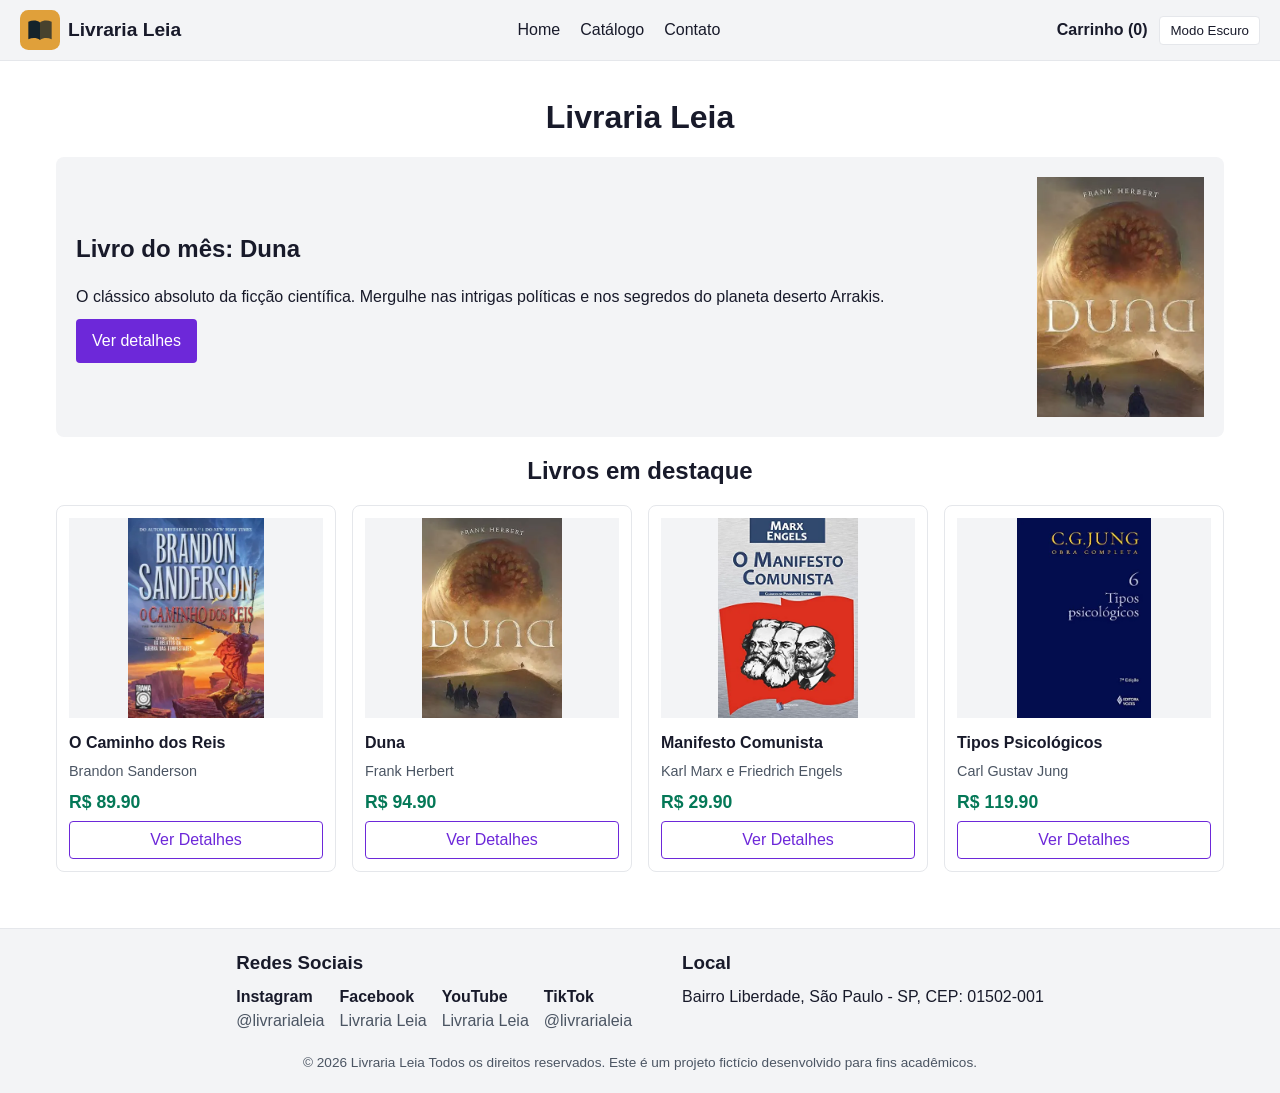
<file: index.html>
<!DOCTYPE html>
<html lang="pt-BR">

<head>
    <meta charset="UTF-8">
    <meta name="viewport" content="width=device-width, initial-scale=1.0">
    <title>Livraria Leia</title>

    <!-- Script do cabeçalho (tema claro/escuro e contador do carrinho), igual em todas as páginas -->
    <script type="module" src="js/componentes/header.js" defer></script>
    <!-- Script desta página: monta os cards da vitrine de destaques -->
    <script type="module" src="js/pages/pgIndex.js" defer></script>
    <!-- Folha de estilos do site, compartilhada por todas as páginas -->
    <link rel="stylesheet" href="css/style.css">
</head>

<body>
    <!-- CABEÇALHO: igual em todas as páginas (logotipo, nome da loja, menu e carrinho) -->
    <header>
        <!-- Logotipo + nome da livraria (clicar leva de volta para a Home) -->
        <a class="marca" href="index.html">
            <img src="img/logo.svg" alt="Logotipo da Livraria Leia">
            <span>Livraria Leia</span>
        </a>
        <!-- Menu de navegação principal -->
        <nav>
            <ul>
                <li>
                    <a href="index.html">
                        Home
                    </a>
                </li>
                <li>
                    <a href="catalogo.html">
                        Catálogo
                    </a>
                </li>
                <li>
                    <a href="contato.html">
                        Contato
                    </a>
                </li>
            </ul>
        </nav>
        <!-- Link do carrinho (o número é preenchido pelo JS) e botão de tema claro/escuro -->
        <div id="header-actions">
            <a href="carrinho.html">Carrinho (<span id="qtd-carrinho"></span>)</a>
            <button id="theme-toggle">Modo Escuro</button>
        </div>

        <!-- logo, nome, nav, ícone do carrinho -->
    </header>
    <!-- CONTEÚDO PRINCIPAL: muda em cada página -->
    <main>
        <h1 class="titulo">Livraria Leia</h1> <!-- pode ficar dentro do banner -->
        <!-- BANNER: livro do mês (o botão leva aos detalhes do livro de id 4, Duna) -->
        <section aria-labelledby="banner-titulo">
            <div class="banner">
                <div id="banner-content">
                    <h2 id="banner-titulo">Livro do mês: <span>Duna</span></h2>
                    <p>O clássico absoluto da ficção científica. Mergulhe nas intrigas políticas e nos segredos do
                        planeta deserto Arrakis.</p>
                    <a href="livro.html?id=4" class="botao">Ver detalhes</a>
                </div>

                <img src="img/duna.jpg" alt="Capa do livro Duna, de Frank Herbert">
            </div>
        </section>
        <!-- VITRINE: livros em destaque (marcados com destaque: true em livros.js) -->
        <section class="vitrine" aria-labelledby="vitrine-titulo">
            <h2 id="vitrine-titulo" class="titulo">Livros em destaque</h2>
            <!-- Os cards são criados pelo JavaScript, não são escritos à mão aqui -->
            <div id="lista-destaques" class="grid-livros">
                <!-- 4 cards gerados por JS -->
            </div>
        </section>
    </main>
    <!-- RODAPÉ: igual em todas as páginas (redes sociais, local e direitos autorais) -->
    <footer>
        <!-- endereço, redes sociais, direitos autorais -->
        <div class="divConteudoFooter">

            <div class="">
                <!-- Coluna 1 do rodapé: redes sociais -->
                <h3>Redes Sociais</h3>
                <div class="colunaFooter">

                    <div class="redes-sociais">
                        <h4>Instagram</h4>
                        <p>@livrarialeia</p>
                    </div>
                    <div class="redes-sociais">
                        <h4>Facebook</h4>
                        <p>Livraria Leia</p>
                    </div>
                    <div class="redes-sociais">
                        <h4>YouTube</h4>
                        <p>Livraria Leia</p>
                    </div>
                    <div class="redes-sociais">
                        <h4>TikTok</h4>
                        <p>@livrarialeia</p>
                    </div>
                </div>
            </div>
            <div class="">
                <!-- Coluna 2 do rodapé: endereço da loja -->
                <h3>Local</h3>
                <div class="colunaFooter">
                    <p>Bairro Liberdade, São Paulo - SP, CEP: 01502-001</p>

                </div>
            </div>
        </div>
        <!-- Direitos autorais -->
        <p>&copy; 2026 Livraria Leia
            Todos os direitos reservados.

            Este é um projeto fictício desenvolvido para fins acadêmicos.</p>
    </footer>
</body>
</html>
</file>
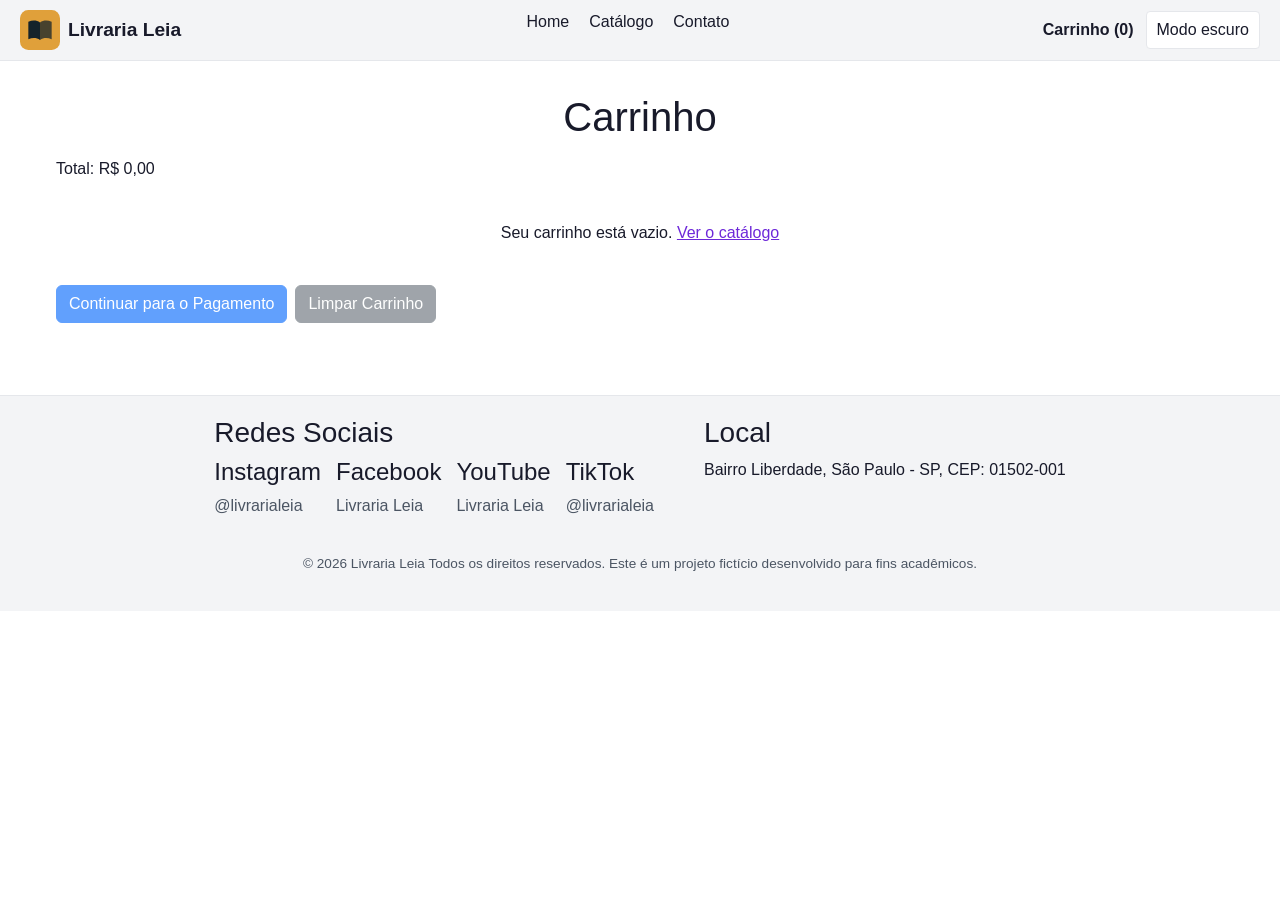
<file: carrinho.html>
<!DOCTYPE html>
<html lang="pt-BR">

<head>
    <meta charset="UTF-8">
    <meta name="viewport" content="width=device-width, initial-scale=1.0">
    <title>Carrinho | Livraria Leia</title>

    <!-- Bootstrap (CSS): usado só no modal e nos botões desta página -->
    <link href="https://cdn.jsdelivr.net/npm/bootstrap@5.1.3/dist/css/bootstrap.min.css" rel="stylesheet"
        integrity="sha384-1BmE4kWBq78iYhFldvKuhfTAU6auU8tT94WrHftjDbrCEXSU1oBoqyl2QvZ6jIW3" crossorigin="anonymous" />

    <!-- FontAwesome -->
    <!-- FontAwesome: ícones (lixeira dos itens) -->
    <link rel="stylesheet" href="https://cdnjs.cloudflare.com/ajax/libs/font-awesome/5.15.4/css/all.min.css" />

    <!-- Scripts -->


    <!-- Bootstrap (JS): faz o modal abrir e fechar -->
    <script src="https://cdn.jsdelivr.net/npm/bootstrap@5.1.3/dist/js/bootstrap.bundle.min.js"
        integrity="sha384-ka7Sk0Gln4gmtz2MlQnikT1wXgYsOg+OMhuP+IlRH9sENBO0LRn5q+8nbTov4+1p" crossorigin="anonymous"
        defer></script>

    <!-- Script do cabeçalho (tema claro/escuro e contador do carrinho), igual em todas as páginas -->
    <script type="module" src="js/componentes/header.js" defer></script>
    <!-- Script desta página: lista, quantidades, total, limpar carrinho e modal de pedido -->
    <script type="module" src="js/pages/pgCarrinho.js" defer></script>
    <!-- Folha de estilos do site, compartilhada por todas as páginas -->
    <link rel="stylesheet" href="css/style.css">
</head>

<body>
    <!-- MODAL de finalização do pedido (aberto pelo botão "Continuar para o Pagamento") -->
    <form class="modal fade" id="formFinalizarPedido" tabindex="-1" aria-labelledby="modalLabel" aria-hidden="true">
        <div class="modal-dialog">
            <div class="modal-content">
                <div class="modal-header">
                    <h2 class="modal-title fs-5" id="modalLabel">Resumo do Pedido</h2>
                    <button type="button" class="btn-close" data-bs-dismiss="modal" aria-label="Close"></button>
                </div>
                <div class="modal-body">
                    <!-- Mensagem de sucesso/erro do pedido (preenchida pelo JS) -->
                    <div id="msg" class="mensagem-form" role="status"></div>

                    <!-- Container preenchido dinamicamente com os itens comprados -->
                    <!-- Container preenchido dinamicamente com os itens comprados -->
                    <div id="itensCarrinho"></div>

                    <!-- Seleção do método de pagamento do pedido -->
                    <!-- Opção de pagamento (campo obrigatório) -->
                    <label for="inPagamentoPedido" class="mt-3">Método de pagamento:</label>
                    <select id="inPagamentoPedido" class="form-select" required>
                        <option value="">Selecione o tipo de pagamento</option>
                        <option value="pix">PIX</option>
                        <option value="debito">Cartão (débito)</option>
                        <option value="credito">Cartão (crédito)</option>
                        <option value="boleto">Boleto</option>
                    </select>

                    <!-- Campo para informar o nome do comprador -->
                    <!-- Nome do cliente (campo obrigatório) -->
                    <label for="inClienteNome" class="mt-3">Nome do Cliente:</label>
                    <input type="text" id="inClienteNome" class="form-control" placeholder="Digite seu nome completo"
                        required>

                    <!-- Exibição do valor final calculado do pedido -->
                    <div class="mt-4">
                        <!-- Valor final do pedido -->
                        <span>Total do Pedido:</span>
                        <p id="totalPedido" class="fs-2 fw-bold mb-0">R$ 0,00</p>
                    </div>
                </div>
                <div class="modal-footer">
                    <button type="button" class="btn btn-secondary" data-bs-dismiss="modal">Cancelar</button>
                    <input type="submit" class="btn btn-primary" value="Finalizar Compra">
                </div>
            </div>
        </div>
    </form>
    <!-- CABEÇALHO: igual em todas as páginas (logotipo, nome da loja, menu e carrinho) -->
    <header>
        <!-- Logotipo + nome da livraria (clicar leva de volta para a Home) -->
        <a class="marca" href="index.html">
            <img src="img/logo.svg" alt="Logotipo da Livraria Leia">
            <span>Livraria Leia</span>
        </a>
        <!-- Menu de navegação principal -->
        <nav id="menu-principal" aria-label="Principal">
            <ul>
                <li>
                    <a href="index.html">
                        Home
                    </a>
                </li>
                <li>
                    <a href="catalogo.html">
                        Catálogo
                    </a>
                </li>
                <li>
                    <a href="contato.html">
                        Contato
                    </a>
                </li>
            </ul>
        </nav>
        <!-- Link do carrinho (o número é preenchido pelo JS) e botão de tema claro/escuro -->
        <div id="header-actions">
            <a href="carrinho.html">Carrinho (<span id="qtd-carrinho">0</span>)</a>
            <button type="button" id="theme-toggle">Modo escuro</button>
        </div>
    </header>
    <!-- CONTEÚDO PRINCIPAL: muda em cada página -->
    <main>
        <!-- CARRINHO: o total e a lista de itens são preenchidos pelo JS -->
        <h1 class="titulo">Carrinho</h1>
        <p>Total: <span id="subtotal"></span></p>
        <div id="itens-carrinho"></div>
        <!-- Botões para abrir o modal de pagamento ou esvaziar a lista -->
        <!-- Botões para abrir o modal de pagamento ou esvaziar o carrinho -->
        <div class="d-flex gap-2 my-3">
            <button class="btn btn-primary" data-bs-toggle="modal" data-bs-target="#formFinalizarPedido"
                id="fechar-pedido">
                Continuar para o Pagamento
            </button>
            <button id="limpar-carrinho" class="btn btn-secondary">Limpar Carrinho</button>
        </div>
    </main>
    <!-- RODAPÉ: igual em todas as páginas (redes sociais, local e direitos autorais) -->
    <footer>
        <!-- endereço, redes sociais, direitos autorais -->
        <div class="divConteudoFooter">
            <div class="">
                <!-- Coluna 1 do rodapé: redes sociais -->
                <h3>Redes Sociais</h3>
                <div class="colunaFooter">
                    <div class="redes-sociais">
                        <h4>Instagram</h4>
                        <p>@livrarialeia</p>
                    </div>
                    <div class="redes-sociais">
                        <h4>Facebook</h4>
                        <p>Livraria Leia</p>
                    </div>
                    <div class="redes-sociais">
                        <h4>YouTube</h4>
                        <p>Livraria Leia</p>
                    </div>
                    <div class="redes-sociais">
                        <h4>TikTok</h4>
                        <p>@livrarialeia</p>
                    </div>
                </div>
            </div>
            <div class="">
                <!-- Coluna 2 do rodapé: endereço da loja -->
                <h3>Local</h3>
                <div class="colunaFooter">
                    <p>Bairro Liberdade, São Paulo - SP, CEP: 01502-001</p>
                </div>
            </div>
        </div>
        <!-- Direitos autorais -->
        <p>&copy; 2026 Livraria Leia
            Todos os direitos reservados.
            Este é um projeto fictício desenvolvido para fins acadêmicos.</p>
    </footer>
</body>

</html>
</file>
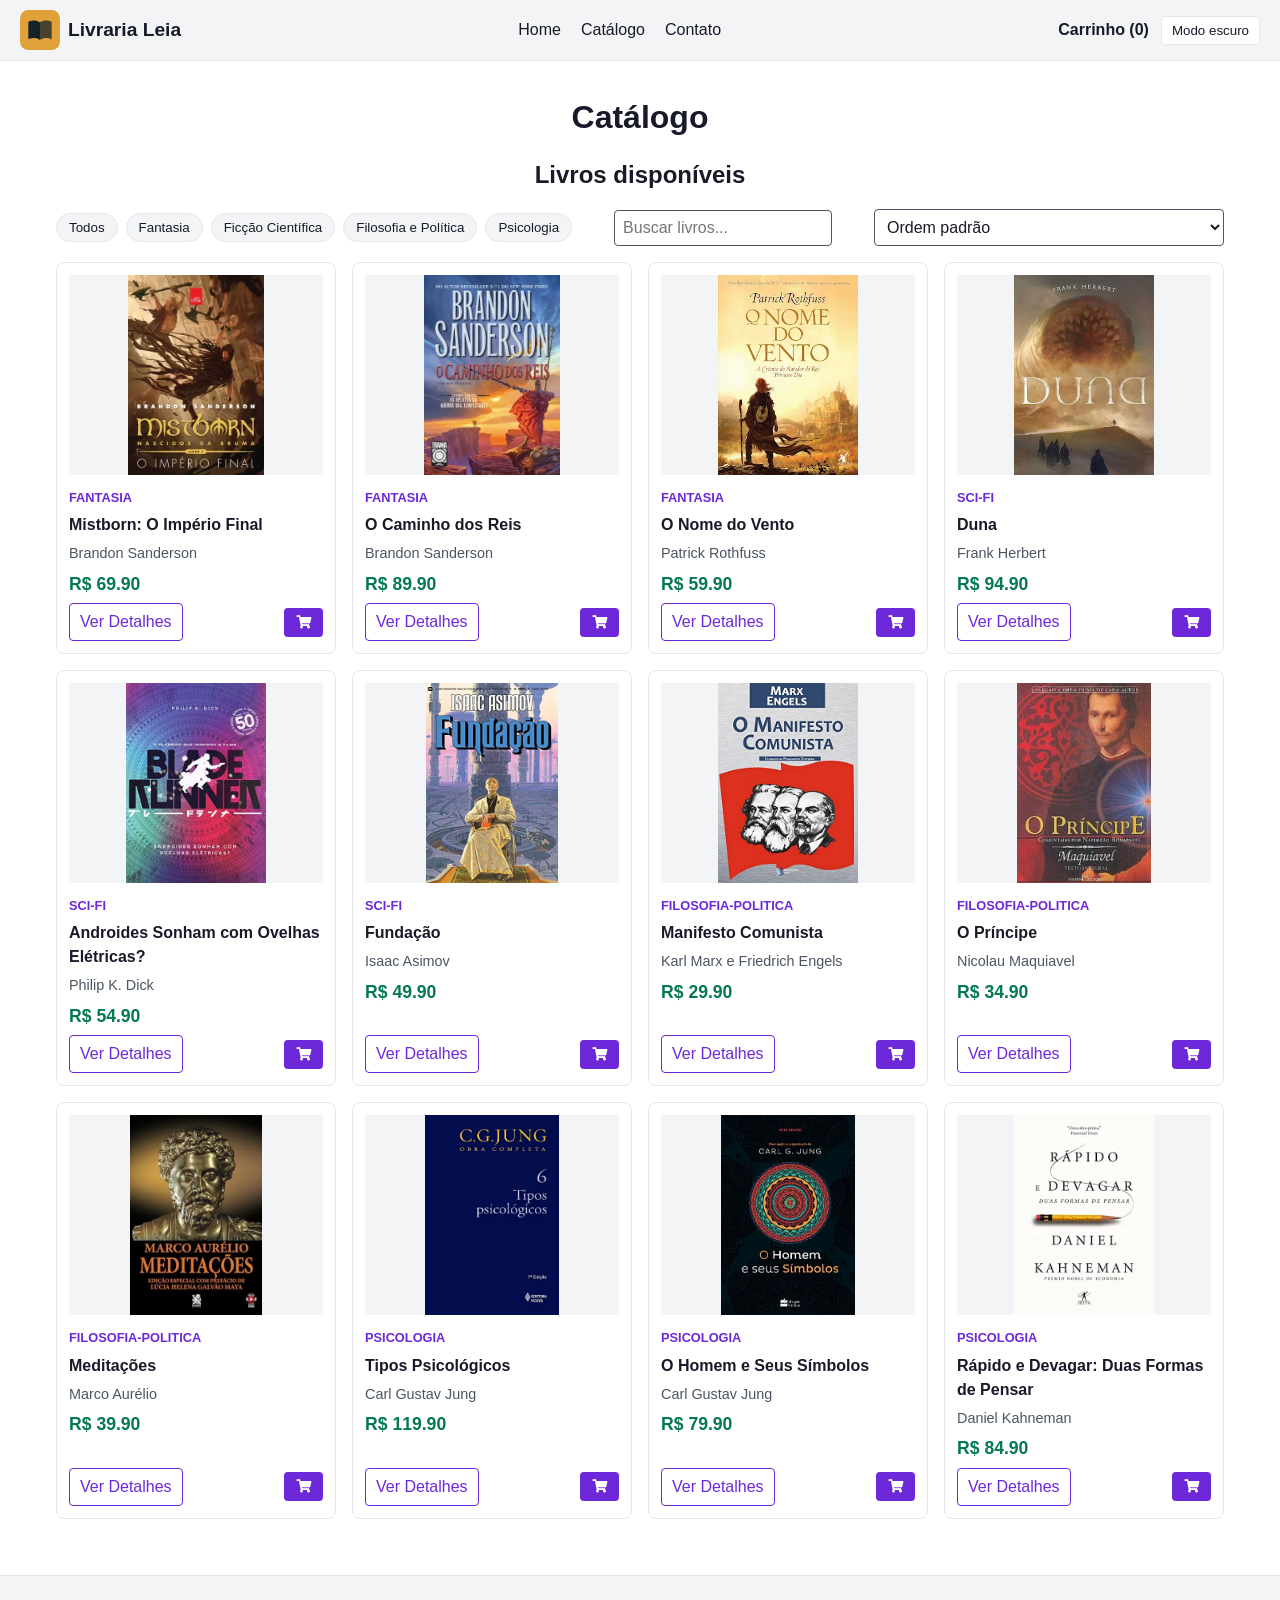
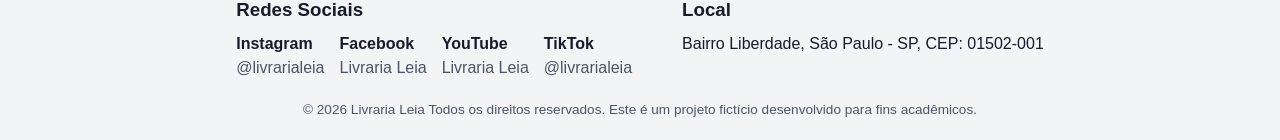
<file: catalogo.html>
<!DOCTYPE html>
<html lang="pt-BR">

<head>
    <meta charset="UTF-8">
    <meta name="viewport" content="width=device-width, initial-scale=1.0">
    <title>Catálogo | Livraria Leia</title>

    <!-- Script do cabeçalho (tema claro/escuro e contador do carrinho), igual em todas as páginas -->
    <script type="module" src="js/componentes/header.js" defer></script>
    <!-- Script desta página: cards, busca, filtro por categoria e ordenação -->
    <script type="module" src="js/pages/pgCatalogo.js" defer></script>
    <!-- FontAwesome: ícones (carrinho nos cards). Sem este link o botão de carrinho fica sem desenho -->
    <link rel="stylesheet" href="https://cdnjs.cloudflare.com/ajax/libs/font-awesome/5.15.4/css/all.min.css" />
    <!-- Folha de estilos do site, compartilhada por todas as páginas -->
    <link rel="stylesheet" href="css/style.css">
</head>

<body>
    <!-- CABEÇALHO: igual em todas as páginas (logotipo, nome da loja, menu e carrinho) -->
    <header>
        <!-- Logotipo + nome da livraria (clicar leva de volta para a Home) -->
        <a class="marca" href="index.html">
            <img src="img/logo.svg" alt="Logotipo da Livraria Leia">
            <span>Livraria Leia</span>
        </a>
        <!-- Menu de navegação principal -->
        <nav id="menu-principal" aria-label="Principal">
            <ul>
                <li>
                    <a href="index.html">
                        Home
                    </a>
                </li>
                <li>
                    <a href="catalogo.html">
                        Catálogo
                    </a>
                </li>
                <li>
                    <a href="contato.html">
                        Contato
                    </a>
                </li>
            </ul>
        </nav>
        <!-- Link do carrinho (o número é preenchido pelo JS) e botão de tema claro/escuro -->
        <div id="header-actions">
            <a href="carrinho.html">Carrinho (<span id="qtd-carrinho">0</span>)</a>
            <button type="button" id="theme-toggle">Modo escuro</button>
        </div>
    </header>
    <!-- CONTEÚDO PRINCIPAL: muda em cada página -->
    <main>
        <h1 class="titulo">Catálogo</h1>
        <!-- CATÁLOGO: todos os livros disponíveis -->
        <section>
            <h2 id="vitrine-titulo" class="titulo">Livros disponíveis</h2>
            <!-- Barra de ferramentas do catálogo: filtros, busca e ordenação (é o 2º <header> da página) -->
            <header>
                <!-- Botões de filtro por categoria (data-id deve ser igual à categoria em livros.js) -->
                <div class="filtros-categoria">
                    <button class="btn-filtro" data-id="Todos">
                        Todos
                    </button>

                    <button class="btn-filtro" data-id="Fantasia">
                        Fantasia
                    </button>

                    <button class="btn-filtro" data-id="Sci-fi">
                        Ficção Científica
                    </button>

                    <button class="btn-filtro" data-id="Filosofia-politica">
                        Filosofia e Política
                    </button>

                    <button class="btn-filtro" data-id="Psicologia">
                        Psicologia
                    </button>
                </div>
                <!-- Busca por título ou autor (filtra enquanto o usuário digita); label escondido para leitores de tela -->
                <div class="search">
                    <label for="search-bar" class="sr-only">Buscar livros</label>
                    <input type="text" id="search-bar" placeholder="Buscar livros...">
                </div>
                <!-- Ordenação: alfabética ou por preço -->
                <div class="sort">
                    <label for="ordenar-livros" class="sr-only">Ordenar livros</label>
                    <select id="ordenar-livros">
                        <option value="">Ordem padrão</option>
                        <option value="1">Ordenar por ordem alfabética (crescente)</option>
                        <option value="2">Ordenar por ordem alfabética (decrescente)</option>
                        <option value="3">Ordenar por preço (crescente)</option>
                        <option value="4">Ordenar por preço (decrescente)</option>
                    </select>
                </div>
            </header>
            <!-- Os cards dos livros são criados pelo JavaScript -->
            <div id="vitrine"></div>
        </section>
    </main>
    <!-- RODAPÉ: igual em todas as páginas (redes sociais, local e direitos autorais) -->
    <footer>
        <!-- endereço, redes sociais, direitos autorais -->
        <div class="divConteudoFooter">
            <div class="">
                <!-- Coluna 1 do rodapé: redes sociais -->
                <h3>Redes Sociais</h3>
                <div class="colunaFooter">

                    <div class="redes-sociais">
                        <h4>Instagram</h4>
                        <p>@livrarialeia</p>
                    </div>
                    <div class="redes-sociais">
                        <h4>Facebook</h4>
                        <p>Livraria Leia</p>
                    </div>
                    <div class="redes-sociais">
                        <h4>YouTube</h4>
                        <p>Livraria Leia</p>
                    </div>
                    <div class="redes-sociais">
                        <h4>TikTok</h4>
                        <p>@livrarialeia</p>
                    </div>
                </div>
            </div>
            <div class="">
                <!-- Coluna 2 do rodapé: endereço da loja -->
                <h3>Local</h3>
                <div class="colunaFooter">
                    <p>Bairro Liberdade, São Paulo - SP, CEP: 01502-001</p>
                </div>
            </div>
        </div>
        <!-- Direitos autorais -->
        <p>&copy; 2026 Livraria Leia
            Todos os direitos reservados.
            Este é um projeto fictício desenvolvido para fins acadêmicos.</p>
    </footer>
</body>
</html>
</file>
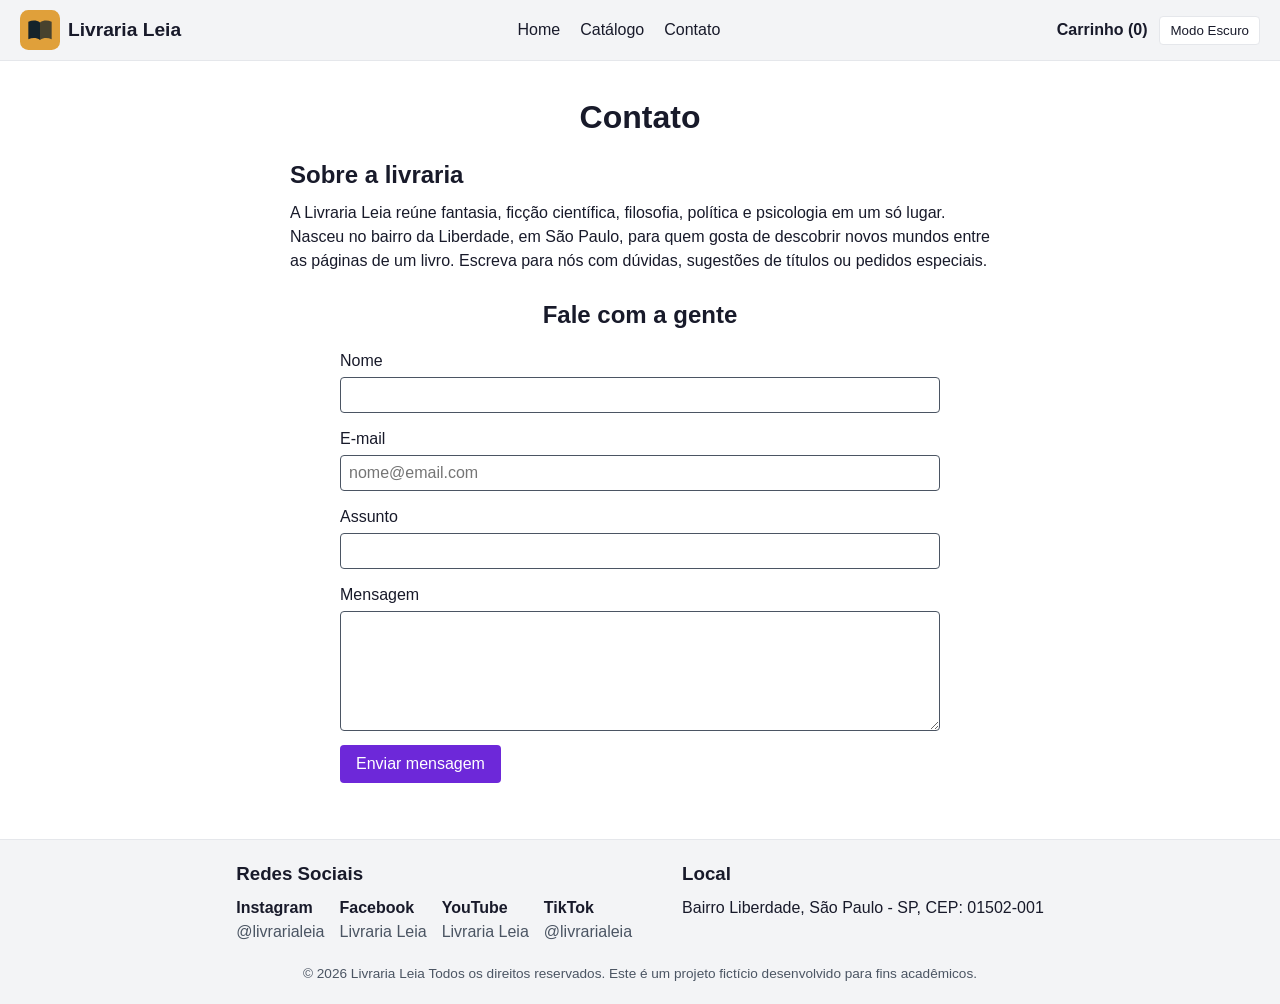
<file: contato.html>
<!DOCTYPE html>
<html lang="pt-BR">

<head>
    <meta charset="UTF-8">
    <meta name="viewport" content="width=device-width, initial-scale=1.0">
    <title>Contato</title>

    <!-- Script do cabeçalho (tema claro/escuro e contador do carrinho), igual em todas as páginas -->
    <script type="module" src="js/componentes/header.js" defer></script>
    <!-- Script desta página: validação do formulário de contato -->
    <script type="module" src="js/pages/pgContato.js" defer></script>
    <!-- Folha de estilos do site, compartilhada por todas as páginas -->
    <link rel="stylesheet" href="css/style.css">
</head>

<body>
    <!-- CABEÇALHO: igual em todas as páginas (logotipo, nome da loja, menu e carrinho) -->
    <header>
        <!-- Logotipo + nome da livraria (clicar leva de volta para a Home) -->
        <a class="marca" href="index.html">
            <img src="img/logo.svg" alt="Logotipo da Livraria Leia">
            <span>Livraria Leia</span>
        </a>
        <!-- Menu de navegação principal -->
        <nav>
            <ul>
                <li>
                    <a href="index.html">
                        Home
                    </a>
                </li>
                <li>
                    <a href="catalogo.html">
                        Catálogo
                    </a>
                </li>
                <li>
                    <a href="contato.html">
                        Contato
                    </a>
                </li>
            </ul>
        </nav>
        <!-- Link do carrinho (o número é preenchido pelo JS) e botão de tema claro/escuro -->
        <div id="header-actions">
            <a href="carrinho.html">Carrinho (<span id="qtd-carrinho"></span>)</a>
            <button id="theme-toggle">Modo Escuro</button>
        </div>
        <!-- logo, nome, nav, ícone do carrinho -->
    </header>
    <!-- CONTEÚDO PRINCIPAL: muda em cada página -->
    <main>
        <h1 class="titulo">Contato</h1>
        <!-- SOBRE: texto curto sobre a livraria -->
        <section class="contato-texto" aria-labelledby="sobre-titulo">
            <h2 id="sobre-titulo">Sobre a livraria</h2>
            <p>A Livraria Leia reúne fantasia, ficção científica, filosofia, política e psicologia em um só
                lugar. Nasceu no bairro da Liberdade, em São Paulo, para quem gosta de descobrir novos mundos
                entre as páginas de um livro. Escreva para nós com dúvidas, sugestões de títulos ou pedidos
                especiais.</p>
        </section>
        <!-- FORMULÁRIO: novalidate desliga a validação do navegador; quem valida é o JavaScript -->
        <section aria-labelledby="formulario-titulo">
            <h2 id="formulario-titulo" class="titulo">Fale com a gente</h2>
            <form id="contato-form" class="form-contato" novalidate>
                <!-- Cada campo tem um label ligado ao input (for/id) e um <p> para o erro (lido por leitores de tela via aria-describedby) -->
                <div class="campo">
                    <label for="contato-nome">Nome</label>
                    <input type="text" id="contato-nome" name="nome" autocomplete="name" required
                        aria-describedby="erro-nome">
                    <p class="campo-erro" id="erro-nome"></p>
                </div>
                <div class="campo">
                    <label for="contato-email">E-mail</label>
                    <input type="email" id="contato-email" name="email" placeholder="nome@email.com"
                        autocomplete="email" required aria-describedby="erro-email">
                    <p class="campo-erro" id="erro-email"></p>
                </div>
                <div class="campo">
                    <label for="contato-assunto">Assunto</label>
                    <input type="text" id="contato-assunto" name="assunto" required aria-describedby="erro-assunto">
                    <p class="campo-erro" id="erro-assunto"></p>
                </div>
                <div class="campo">
                    <label for="contato-mensagem">Mensagem</label>
                    <textarea id="contato-mensagem" name="mensagem" required
                        aria-describedby="erro-mensagem"></textarea>
                    <p class="campo-erro" id="erro-mensagem"></p>
                </div>
                <!-- Envia o formulário (o JS valida antes) -->
                <button type="submit" class="botao">Enviar mensagem</button>
                <!-- Mensagem geral de sucesso ou erro (sem alert) -->
                <p id="contato-feedback" class="mensagem-form" role="status"></p>
            </form>
        </section>
    </main>
    <!-- RODAPÉ: igual em todas as páginas (redes sociais, local e direitos autorais) -->
    <footer>
        <!-- endereço, redes sociais, direitos autorais -->
        <div class="divConteudoFooter">
            <div class="">
                <!-- Coluna 1 do rodapé: redes sociais -->
                <h3>Redes Sociais</h3>
                <div class="colunaFooter">
                    <div class="redes-sociais">
                        <h4>Instagram</h4>
                        <p>@livrarialeia</p>
                    </div>
                    <div class="redes-sociais">
                        <h4>Facebook</h4>
                        <p>Livraria Leia</p>
                    </div>
                    <div class="redes-sociais">
                        <h4>YouTube</h4>
                        <p>Livraria Leia</p>
                    </div>
                    <div class="redes-sociais">
                        <h4>TikTok</h4>
                        <p>@livrarialeia</p>
                    </div>
                </div>
            </div>
            <div class="">
                <!-- Coluna 2 do rodapé: endereço da loja -->
                <h3>Local</h3>
                <div class="colunaFooter">
                    <p>Bairro Liberdade, São Paulo - SP, CEP: 01502-001</p>
                </div>
            </div>
        </div>
        <!-- Direitos autorais -->
        <p>&copy; 2026 Livraria Leia
            Todos os direitos reservados.
            Este é um projeto fictício desenvolvido para fins acadêmicos.</p>
    </footer>
</body>
</html>
</file>
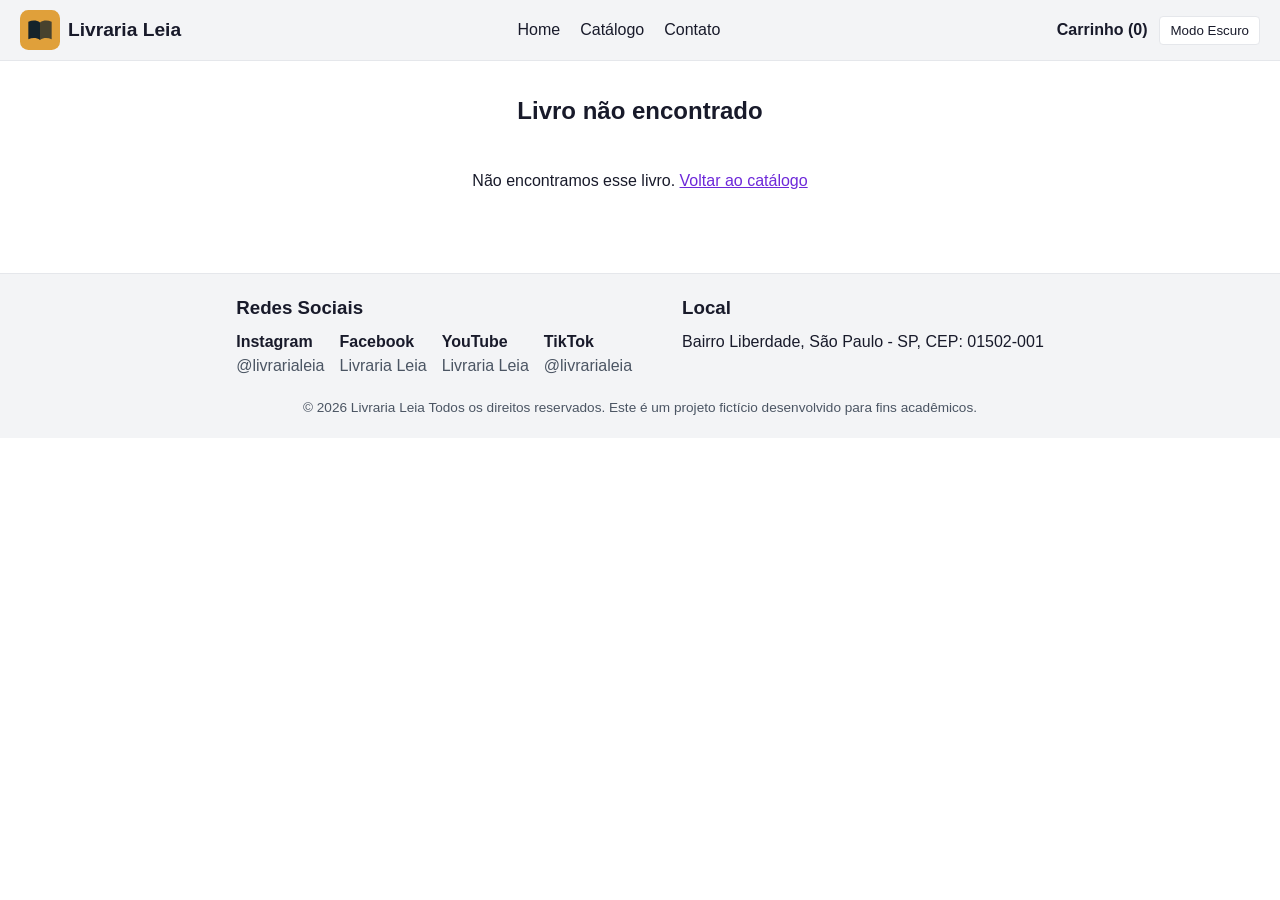
<file: livro.html>
<!DOCTYPE html>
<html lang="pt-BR">

<head>
    <meta charset="UTF-8">
    <meta name="viewport" content="width=device-width, initial-scale=1.0">
    <title>Livro</title>

    <!-- Script do cabeçalho (tema claro/escuro e contador do carrinho), igual em todas as páginas -->
    <script type="module" src="js/componentes/header.js" defer></script>
    <!-- Script desta página: lê o id da URL e preenche os dados do livro -->
    <script type="module" src="js/pages/pgLivro.js" defer></script>
    <!-- Folha de estilos do site, compartilhada por todas as páginas -->
    <link rel="stylesheet" href="css/style.css">
</head>
<body>
    <!-- CABEÇALHO: igual em todas as páginas (logotipo, nome da loja, menu e carrinho) -->
    <header>
        <!-- Logotipo + nome da livraria (clicar leva de volta para a Home) -->
        <a class="marca" href="index.html">
            <img src="img/logo.svg" alt="Logotipo da Livraria Leia">
            <span>Livraria Leia</span>
        </a>
        <!-- Menu de navegação principal -->
        <nav>
            <ul>
                <li>
                    <a href="index.html">
                        Home
                    </a>
                </li>
                <li>
                    <a href="catalogo.html">
                        Catálogo
                    </a>
                </li>
                <li>
                    <a href="contato.html">
                        Contato
                    </a>
                </li>
            </ul>
        </nav>
        <!-- Link do carrinho (o número é preenchido pelo JS) e botão de tema claro/escuro -->
        <div id="header-actions">
            <a href="carrinho.html">Carrinho (<span id="qtd-carrinho"></span>)</a>
            <button id="theme-toggle">Modo Escuro</button>
        </div>
        <!-- logo, nome, nav, ícone do carrinho -->
    </header>
    <!-- CONTEÚDO PRINCIPAL: muda em cada página -->
    <main>
        <!-- DETALHES DO LIVRO: começa escondido (hidden) e o JS preenche e mostra -->
        <article class="detalhe-livro" id="livro-dados" hidden>
            <!-- Capa ampliada (src e alt preenchidos pelo JS) -->
            <img class="detalhe-capa" id="livro-capa" alt="">
            <!-- Categoria, título (h1), autor, preço e botões -->
            <div class="detalhe-info">
                <p class="categoriaCardDestaque" id="livro-categoria"></p>
                <h1 id="livro-titulo"></h1>
                <p class="detalhe-autor">por <span id="livro-autor"></span></p>
                <p class="detalhe-preco" id="livro-preco"></p>
                <!-- Adiciona o livro ao carrinho -->
                <button type="button" class="botao" id="btn-adicionar">Adicionar ao carrinho</button>
                <p class="mensagem-form sucesso" id="livro-feedback" role="status"></p>
                <!-- Link para voltar ao catálogo -->
                <a class="link-voltar" href="catalogo.html">Voltar ao catálogo</a>
            </div>
            <!-- Sinopse -->
            <section class="detalhe-secao" aria-labelledby="sinopse-titulo">
                <h2 id="sinopse-titulo">Sinopse</h2>
                <p class="detalhe-sinopse" id="livro-sinopse"></p>
            </section>
            <!-- Ficha técnica: editora, ano e número de páginas -->
            <section class="detalhe-secao" aria-labelledby="ficha-titulo">
                <h2 id="ficha-titulo">Ficha técnica</h2>
                <dl class="detalhe-meta">
                    <dt>Editora</dt>
                    <dd id="livro-editora"></dd>
                    <dt>Ano</dt>
                    <dd id="livro-ano"></dd>
                    <dt>Páginas</dt>
                    <dd id="livro-paginas"></dd>
                </dl>
            </section>
        </article>
        <!-- Mensagem exibida só quando o id da URL não corresponde a nenhum livro -->
        <section id="livro-erro" hidden>
            <h2 class="titulo">Livro não encontrado</h2>
            <p class="carrinho-vazio">
                Não encontramos esse livro. <a href="catalogo.html">Voltar ao catálogo</a>
            </p>
        </section>
    </main>
    <!-- RODAPÉ: igual em todas as páginas (redes sociais, local e direitos autorais) -->
    <footer>
        <!-- endereço, redes sociais, direitos autorais -->
        <div class="divConteudoFooter">
            <div class="">
                <!-- Coluna 1 do rodapé: redes sociais -->
                <h3>Redes Sociais</h3>
                <div class="colunaFooter">
                    <div class="redes-sociais">
                        <h4>Instagram</h4>
                        <p>@livrarialeia</p>
                    </div>
                    <div class="redes-sociais">
                        <h4>Facebook</h4>
                        <p>Livraria Leia</p>
                    </div>
                    <div class="redes-sociais">
                        <h4>YouTube</h4>
                        <p>Livraria Leia</p>
                    </div>
                    <div class="redes-sociais">
                        <h4>TikTok</h4>
                        <p>@livrarialeia</p>
                    </div>
                </div>
            </div>
            <div class="">
                <!-- Coluna 2 do rodapé: endereço da loja -->
                <h3>Local</h3>
                <div class="colunaFooter">
                    <p>Bairro Liberdade, São Paulo - SP, CEP: 01502-001</p>
                </div>
            </div>
        </div>

        <!-- Direitos autorais -->
        <p>&copy; 2026 Livraria Leia
            Todos os direitos reservados.

            Este é um projeto fictício desenvolvido para fins acadêmicos.</p>
    </footer>
</body>
</html>
</file>
<file: css/style.css>
/* ==========================================================
   STYLE.CSS - Livraria Leia
   Estilo simples e funcional, compartilhado por todas as páginas.
   Ordem do arquivo: reset > cores > estrutura geral > cabeçalho >
   cards > catálogo > detalhe do livro > carrinho > contato >
   rodapé > modo escuro (bootstrap) > responsivo
   ========================================================== */

/* Reset: tira as margens padrão do navegador e faz o padding
   ser contado dentro da largura dos elementos */
* {
    margin: 0;
    padding: 0;
    box-sizing: border-box;
}

/* Definição das variáveis globais de cores e tema claro */
:root {
  --paper: #ffffff;
  --ink: #181a2a;
  --slate: #4b5563;
  --mist: #f3f4f6;
  --line: #e5e7eb;
  --accent: #6d28d9;
  --price: #047857;
  --star: #f59e0b;
  --erro: #b91c1c;
  --sucesso: #047857;

  --console: #6d28d9;
  --acessorios: #0ea5e9;
  --computadores: #059669;
  --jogos: #db2777;

  color-scheme: light;
}

/* Sobrescreve as variáveis globais para aplicar o modo escuro */
[data-theme="dark"] {
  --paper: #121212;
  --ink: #f4f4f5;
  --slate: #a1a1aa;
  --mist: #27272a;
  --line: #3f3f46;
  --accent: #a78bfa;
  --price: #34d399;
  --erro: #f87171;
  --sucesso: #34d399;
  color-scheme: dark;
}

/* Quando o texto do botão roxo é branco, no escuro o roxo é claro:
   por isso o texto dos botões usa uma variável própria */
:root { --texto-botao: #ffffff; }
[data-theme="dark"] { --texto-botao: #121212; }


/* ---------- Estrutura geral ---------- */

body {
    font-family: Arial, Helvetica, sans-serif;
    background: var(--paper);
    color: var(--ink);
    line-height: 1.5;
}

/* Garante que o atributo "hidden" funcione mesmo quando a classe
   define display (ex.: .detalhe-livro usa grid) */
[hidden] {
    display: none !important;
}

/* Conteúdo centralizado e com largura máxima */
main {
    max-width: 1100px;
    margin: 0 auto;
    padding: 16px;
}

.titulo {
    text-align: center;
    margin: 16px 0;
}

h2, h3 {
    margin-bottom: 8px;
}

a {
    color: var(--accent);
}

/* Aparece só para leitor de tela (labels escondidos da busca) */
.sr-only {
    position: absolute;
    width: 1px;
    height: 1px;
    overflow: hidden;
    clip: rect(0, 0, 0, 0);
    white-space: nowrap;
}

/* Contorno visível ao navegar pelo teclado */
a:focus-visible,
button:focus-visible,
input:focus-visible,
select:focus-visible,
textarea:focus-visible {
    outline: 2px solid var(--accent);
    outline-offset: 2px;
}

img {
    max-width: 100%;
}


/* ---------- Cabeçalho e menu ---------- */

/* "body > header" evita pegar o <header> de dentro do catálogo */
body > header {
    display: flex;
    justify-content: space-between;
    align-items: center;
    flex-wrap: wrap;
    gap: 10px;
    padding: 10px 20px;
    border-bottom: 1px solid var(--line);
    background: var(--mist);
}

.marca {
    display: flex;
    align-items: center;
    gap: 8px;
    font-weight: bold;
    font-size: 1.2em;
    text-decoration: none;
    color: var(--ink);
}

.marca img {
    height: 40px;
    width: auto;
}

nav{
    ul{
        display: flex;
        gap: 20px;
        list-style: none;
    }

    ul li a{
        text-decoration: none;
        color: var(--ink);
        padding: 4px 0;
        border-bottom: 2px solid transparent;
        transition: color 0.2s, border-color 0.2s;
    }

    ul li a:hover{
        color: var(--accent);
        border-bottom-color: var(--accent);
    }
}

#header-actions {
    display: flex;
    align-items: center;
    gap: 12px;
}

#header-actions a {
    color: var(--ink);
    text-decoration: none;
    font-weight: bold;
}

#theme-toggle {
    padding: 6px 10px;
    background: var(--paper);
    color: var(--ink);
    border: 1px solid var(--line);
    border-radius: 4px;
    cursor: pointer;
    transition: background 0.2s;
}

#theme-toggle:hover {
    background: var(--line);
}


/* ---------- Botão principal ---------- */

.botao {
    display: inline-block;
    padding: 10px 16px;
    background: var(--accent);
    color: var(--texto-botao);
    border: none;
    border-radius: 4px;
    font-size: 1em;
    text-decoration: none;
    cursor: pointer;
    transition: opacity 0.2s, transform 0.2s;
}

.botao:hover {
    opacity: 0.85;
    transform: translateY(-2px);
}


/* ---------- Home: banner ---------- */

.banner{
    justify-content: center;
    align-items: center;
    display: flex;
    gap: 20px;
    padding: 20px;
    background: var(--mist);
    border-radius: 8px;
}

#banner-content {
    flex: 1;
    display: flex;
    flex-direction: column;
    align-items: flex-start;
    gap: 10px;
}

.banner img {
    height: 240px;
    width: auto;
}


/* ---------- Cards de livros (home e catálogo) ---------- */

/* Grade: 2 colunas no celular, 3 no tablet, 4 no desktop (ver @media no fim) */
#lista-destaques,
#vitrine {
    display: grid;
    grid-template-columns: repeat(2, 1fr);
    gap: 16px;
    margin-top: 16px;
}

.cardDestaque{
    display: flex;
    flex-direction: column;
    gap: 6px;
    padding: 12px;
    border: 1px solid var(--line);
    border-radius: 8px;
    background: var(--paper);
    transition: transform 0.2s, box-shadow 0.2s;
    animation: aparecer 0.4s ease;
}

.cardDestaque:hover {
    transform: translateY(-4px);
    box-shadow: 0 4px 12px rgba(0, 0, 0, 0.2);
}

/* Os cards surgem com um leve fade ao serem desenhados */
@keyframes aparecer {
    from { opacity: 0; transform: translateY(10px); }
    to   { opacity: 1; transform: translateY(0); }
}

.imgDestaque{
    width: 100%;
    height: 200px;
    object-fit: contain;
    background: var(--mist);
}

.categoriaCardDestaque{
    font-size: 0.8em;
    text-transform: uppercase;
    color: var(--accent);
    font-weight: bold;
}

.tituloCardDestaque{
    font-weight: bold;
}

.autorCardDestaque{
    color: var(--slate);
    font-size: 0.9em;
}

.precoCardDestaque{
    color: var(--price);
    font-weight: bold;
    font-size: 1.1em;
}

.btnVerDetalhes{
    display: inline-block;
    padding: 6px 10px;
    border: 1px solid var(--accent);
    border-radius: 4px;
    color: var(--accent);
    text-decoration: none;
    text-align: center;
    transition: background 0.2s, color 0.2s;
}

.btnVerDetalhes:hover {
    background: var(--accent);
    color: var(--texto-botao);
}

/* Linha com "Ver Detalhes" e o botão de carrinho, sempre no fim do card */
.botoesCard {
    display: flex;
    align-items: center;
    justify-content: space-between;
    gap: 8px;
    margin-top: auto;
}

.botoesCard button {
    padding: 8px 12px;
    background: var(--accent);
    color: var(--texto-botao);
    border: none;
    border-radius: 4px;
    cursor: pointer;
    transition: opacity 0.2s;
}

.botoesCard button:hover {
    opacity: 0.8;
}


/* ---------- Catálogo: filtros, busca e ordenação ---------- */

/* Barra de cima do catálogo (o <header> de dentro do <main>) */
main header {
    display: flex;
    flex-wrap: wrap;
    align-items: center;
    justify-content: space-between;
    gap: 12px;
}

.filtros-categoria {
    display: flex;
    flex-wrap: wrap;
    gap: 8px;
}

.btn-filtro {
    padding: 6px 12px;
    background: var(--mist);
    color: var(--ink);
    border: 1px solid var(--line);
    border-radius: 20px;
    cursor: pointer;
    transition: background 0.2s, color 0.2s;
}

.btn-filtro:hover {
    background: var(--line);
}

/* Classe "active" é colocada pelo JS no filtro escolhido */
.btn-filtro.active {
    background: var(--accent);
    color: var(--texto-botao);
    border-color: var(--accent);
}

.search input,
.sort select,
.form-contato input,
.form-contato textarea {
    padding: 8px;
    background: var(--paper);
    color: var(--ink);
    border: 1px solid var(--slate);
    border-radius: 4px;
    font-size: 1em;
    font-family: inherit;
}

.search input {
    min-width: 200px;
}


/* ---------- Página de detalhe do livro ---------- */

.detalhe-livro {
    display: grid;
    grid-template-columns: 1fr;
    gap: 20px;
}

.detalhe-capa {
    width: 100%;
    max-width: 300px;
    height: auto;
    margin: 0 auto;
}

.detalhe-info {
    display: flex;
    flex-direction: column;
    align-items: flex-start;
    gap: 10px;
}

.detalhe-autor {
    color: var(--slate);
}

.detalhe-preco {
    color: var(--price);
    font-size: 1.8em;
    font-weight: bold;
}

/* As seções (sinopse e ficha) ocupam a linha toda */
.detalhe-secao {
    grid-column: 1 / -1;
}

/* Ficha técnica: rótulo ao lado do valor */
.detalhe-meta {
    display: grid;
    grid-template-columns: max-content 1fr;
    gap: 4px 16px;
}

.detalhe-meta dt {
    font-weight: bold;
}


/* ---------- Mensagens de sucesso/erro (sem alert) ---------- */

.mensagem-form {
    padding: 8px 12px;
    border-left: 4px solid var(--slate);
    background: var(--mist);
    border-radius: 4px;
}

.mensagem-form.sucesso {
    border-left-color: var(--sucesso);
}

.mensagem-form.erro {
    border-left-color: var(--erro);
}

/* Some quando não tem texto dentro */
.mensagem-form:empty {
    display: none;
}


/* ---------- Carrinho ---------- */

.carrinho-vazio {
    text-align: center;
    padding: 24px;
}

.item-carrinho {
    display: flex;
    align-items: center;
    flex-wrap: wrap;
    gap: 12px;
    padding: 12px 0;
    border-bottom: 1px solid var(--line);
}

.item-carrinho img {
    width: 70px;
    height: 100px;
    object-fit: cover;
}

.item-carrinho-info {
    display: flex;
    flex-direction: column;
    flex: 1;
    min-width: 150px;
}

.item-carrinho-titulo {
    font-weight: bold;
}

.item-carrinho-autor,
.item-carrinho-preco {
    color: var(--slate);
    font-size: 0.9em;
}

.item-carrinho-acoes {
    display: flex;
    align-items: center;
    gap: 16px;
}

.controle-quantidade {
    display: flex;
    align-items: center;
    gap: 6px;
}

.controle-quantidade button {
    width: 30px;
    height: 30px;
    background: var(--mist);
    color: var(--ink);
    border: 1px solid var(--line);
    border-radius: 4px;
    cursor: pointer;
    transition: background 0.2s;
}

.controle-quantidade button:hover:not(:disabled) {
    background: var(--line);
}

.controle-quantidade button:disabled {
    opacity: 0.4;
    cursor: not-allowed;
}

.quantidade {
    min-width: 24px;
    text-align: center;
}

.item-carrinho-subtotal {
    min-width: 90px;
    font-weight: bold;
    color: var(--price);
}

.btn-excluir {
    background: transparent;
    border: none;
    color: var(--erro);
    font-size: 1.1em;
    cursor: pointer;
    transition: transform 0.2s;
}

.btn-excluir:hover {
    transform: scale(1.2);
}

/* Resumo do pedido dentro do modal */
.listaItensPedido {
    display: flex;
    justify-content: space-between;
    gap: 10px;
    padding: 6px 0;
    border-bottom: 1px solid var(--line);
}

.nomeItemPedido {
    flex: 1;
}

.precoItemPedido {
    font-weight: bold;
}


/* ---------- Contato ---------- */

.contato-texto {
    max-width: 700px;
    margin: 0 auto 24px;
}

.form-contato {
    display: flex;
    flex-direction: column;
    gap: 14px;
    max-width: 600px;
    margin: 0 auto;
}

.campo {
    display: flex;
    flex-direction: column;
    gap: 4px;
}

.form-contato textarea {
    min-height: 120px;
    resize: vertical;
}

/* Campo com erro ganha borda vermelha (o JS coloca aria-invalid) */
.form-contato [aria-invalid="true"] {
    border-color: var(--erro);
    border-width: 2px;
}

.campo-erro {
    color: var(--erro);
    font-size: 0.9em;
}

.campo-erro:empty {
    display: none;
}

.form-contato .botao {
    align-self: flex-start;
}


/*Footer*/

footer {
    margin-top: 40px;
    padding: 20px;
    background: var(--mist);
    border-top: 1px solid var(--line);
}

.divConteudoFooter{
    display: flex;
    flex-wrap: wrap;
    gap: 50px;
    padding-bottom: 20px;
    justify-content: center;
}

.colunaFooter{
    display: flex;
    flex-wrap: wrap;
    gap: 15px;
}

.redes-sociais p {
    color: var(--slate);
}

footer > p {
    text-align: center;
    font-size: 0.85em;
    color: var(--slate);
}


/* ---------- Modo escuro nos componentes do Bootstrap (modal do carrinho) ---------- */

[data-theme="dark"] .modal-content {
    background: var(--paper);
    color: var(--ink);
}

[data-theme="dark"] .form-control,
[data-theme="dark"] .form-select {
    background-color: var(--mist);
    color: var(--ink);
    border-color: var(--line);
}

/* Inverte a cor do "X" de fechar para aparecer no fundo escuro */
[data-theme="dark"] .btn-close {
    filter: invert(1);
}


/* ==========================================================
   RESPONSIVIDADE
   Base = celular. Depois sobe para tablet e desktop.
   ========================================================== */

/* Celular (até 576px): tudo empilhado e centralizado */
@media (max-width: 576px) {
    body > header {
        flex-direction: column;
        text-align: center;
    }

    nav ul {
        flex-wrap: wrap;
        justify-content: center;
        gap: 14px;
    }

    .banner {
        flex-direction: column;
        text-align: center;
    }

    #banner-content {
        align-items: center;
    }

    .banner img {
        height: 200px;
    }

    .imgDestaque {
        height: 150px;
    }

    .item-carrinho-acoes {
        width: 100%;
        justify-content: space-between;
    }

    .search input,
    .sort select {
        width: 100%;
    }

    .search,
    .sort {
        width: 100%;
    }
}

/* Tablet (768px ou mais): 3 colunas e capa ao lado das informações */
@media (min-width: 768px) {
    #lista-destaques,
    #vitrine {
        grid-template-columns: repeat(3, 1fr);
    }

    .detalhe-livro {
        grid-template-columns: 300px 1fr;
    }

    .detalhe-capa {
        margin: 0;
    }
}

/* Desktop (1200px ou mais): 4 colunas */
@media (min-width: 1200px) {
    #lista-destaques,
    #vitrine {
        grid-template-columns: repeat(4, 1fr);
    }

    main {
        max-width: 1200px;
    }
}
</file>
